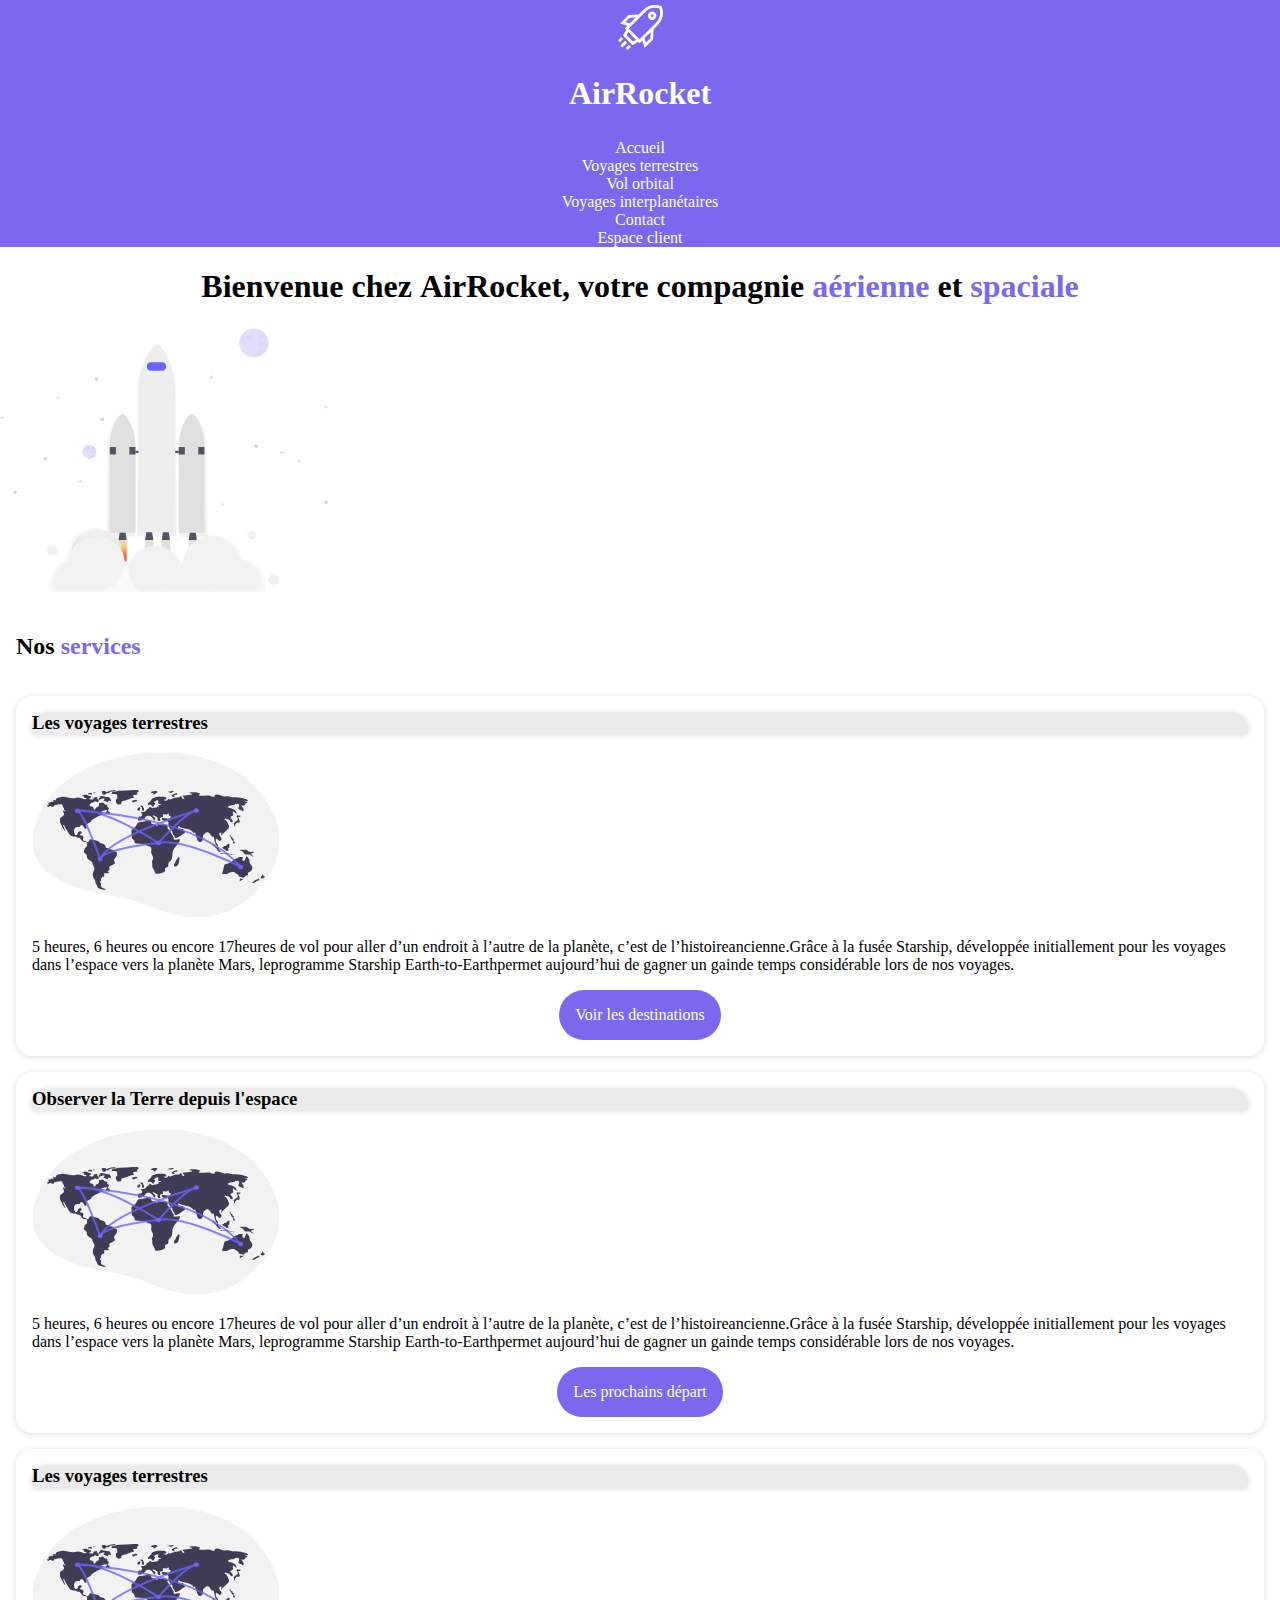
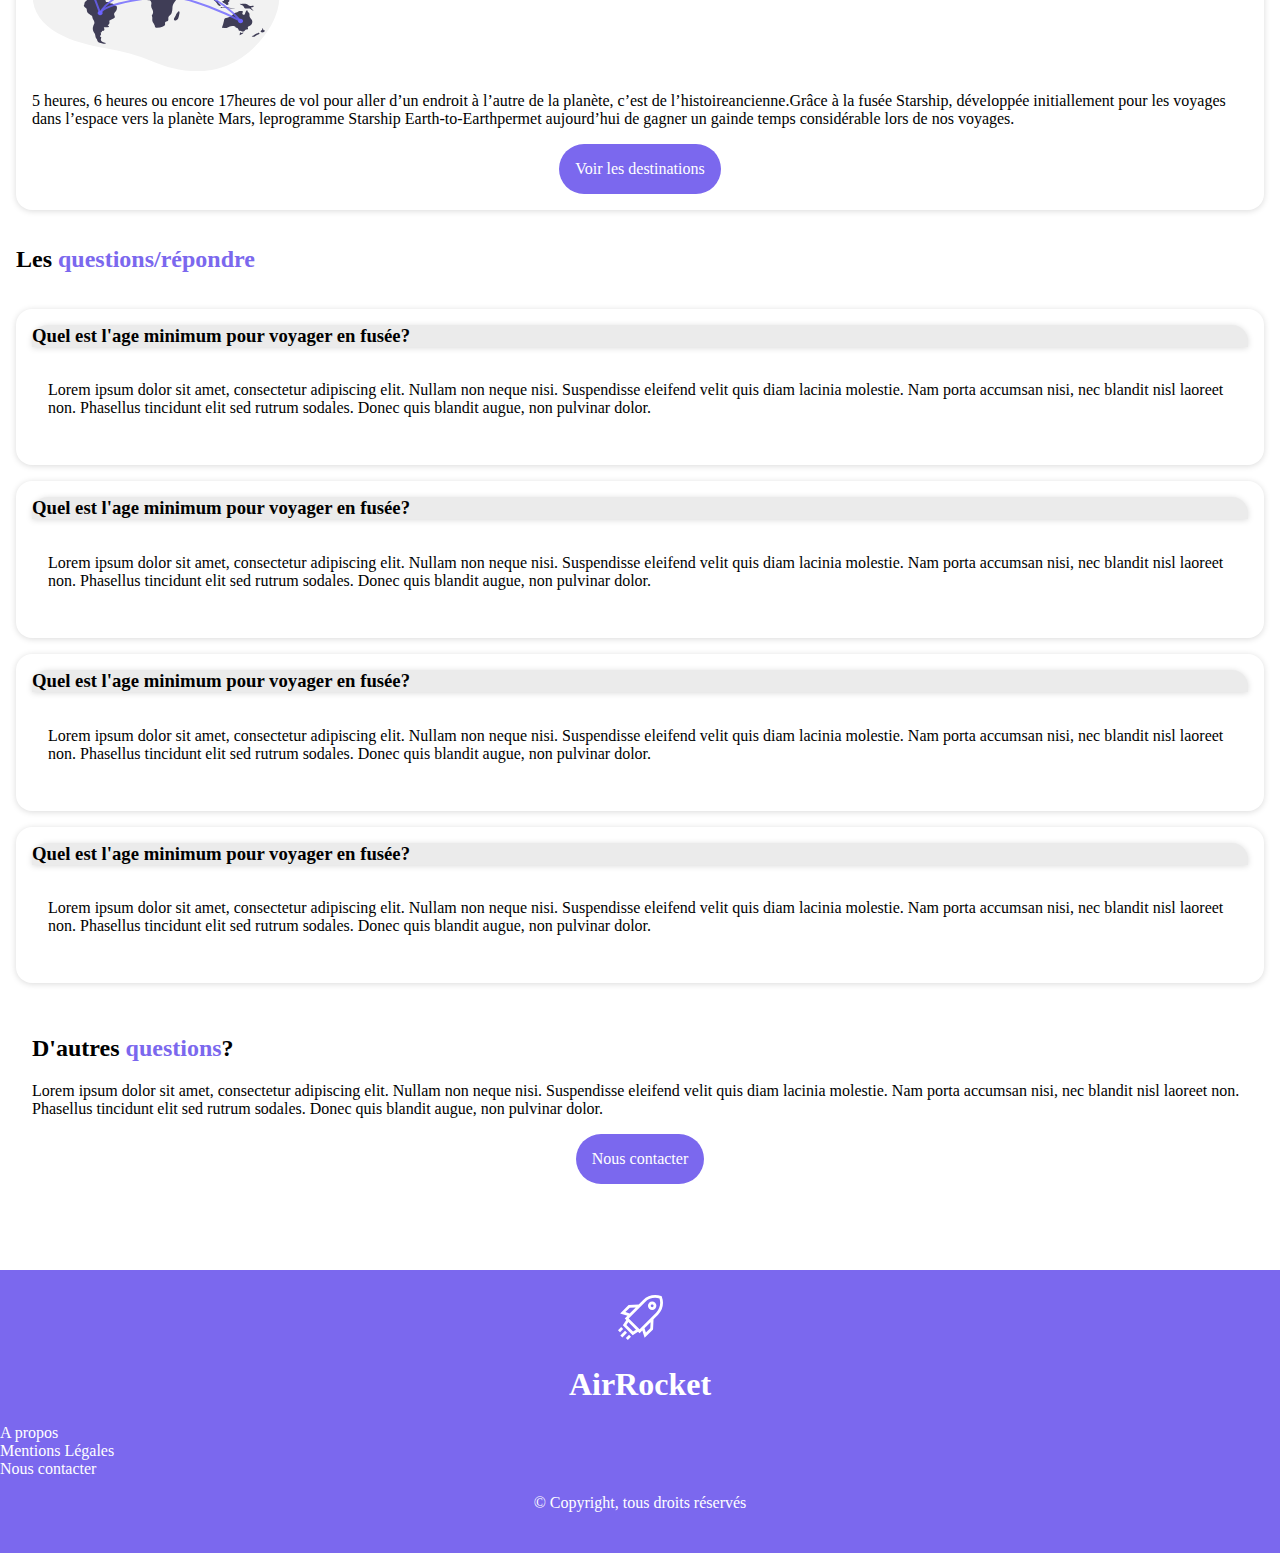
<file: index.html>
<!DOCTYPE html>
    <html lang="fr">

    <head>
    <title>Accueil</title>
    <meta charset="UTF-8">
    <link rel="stylesheet" href="style-rocket.css">
    </head>

    <body class="body">
    <header class="site-header">
        <img src= "images/rocket-logo.svg" alt= "logo rocket">
        <h1 class="h1">AirRocket</h1>
    </header>

    <nav class="nav-p1">
        <a href="#" class="nav-link" >Accueil</a>
        <a href="#" class="nav-link">Voyages terrestres</a>
        <a href="#" class="nav-link">Vol orbital</a>
        <a href="#" class="nav-link">Voyages  interplanétaires</a>
        <a href="#" class="nav-link">Contact</a>
        <a href="#" class="nav-link">Espace client</a>
    </nav>

    <h1 class="h1">Bienvenue chez <strong>AirRocket</strong>, votre compagnie <span class="text-accent">aérienne</span> et <span class="text-accent">spaciale</span></h1>
    <img src="images/Illu-fusée.svg">

    <section>
    <h2 class="h2">Nos <span class="text-accent">services</span></h2>
 
    <article class="article">
        <h3 class="h3">Les voyages terrestres</h3>
    <img src="images/img-world.svg" alt="carte du monde">
    <p>5 heures, 6 heures ou encore 17heures de vol pour aller d’un endroit à l’autre de la planète, c’est de l’histoireancienne.Grâce à la fusée Starship, développée initiallement pour les voyages dans l’espace vers la planète Mars, leprogramme Starship Earth-to-Earthpermet aujourd’hui de gagner un gainde temps considérable lors de nos voyages.</p>
    <div class="div">
    <a href="#" class="btn">Voir les destinations</a>
    </div>
    </article>
    <article class="article">
        <h3 class='h3'>Observer la Terre depuis l'espace</h3>
    <img src="images/img-world.svg" alt="carte du monde">
    <p>5 heures, 6 heures ou encore 17heures de vol pour aller d’un endroit à l’autre de la planète, c’est de l’histoireancienne.Grâce à la fusée Starship, développée initiallement pour les voyages dans l’espace vers la planète Mars, leprogramme Starship Earth-to-Earthpermet aujourd’hui de gagner un gainde temps considérable lors de nos voyages.</p>
    <div class="div">
    <a href="#" class="btn">Les prochains départ</a>
    </div>
    </article>
    <article class="article">
        <h3 class="h3">Les voyages terrestres</h3>
    <img src="images/img-world.svg" alt="carte du monde">
    <p>5 heures, 6 heures ou encore 17heures de vol pour aller d’un endroit à l’autre de la planète, c’est de l’histoireancienne.Grâce à la fusée Starship, développée initiallement pour les voyages dans l’espace vers la planète Mars, leprogramme Starship Earth-to-Earthpermet aujourd’hui de gagner un gainde temps considérable lors de nos voyages.</p>
   <div class="div">
    <a href="#" class="btn">Voir les destinations</a>
    </div>
    </article>

    </section>
    <section>
        <h2 class="h2">Les <span class="text-accent">questions/répondre</span></h2>
        <article class="article">
            <h3 class="h3">Quel est l'age minimum pour voyager en fusée?</h3>
            <p class="p">Lorem ipsum dolor sit amet, consectetur adipiscing elit. Nullam non neque nisi. Suspendisse eleifend velit quis diam lacinia molestie. Nam porta accumsan nisi, nec blandit nisl laoreet non. Phasellus tincidunt elit sed rutrum sodales. Donec quis blandit augue, non pulvinar dolor. </p>
        </article>
        <article class="article">
            <h3 class="h3">Quel est l'age minimum pour voyager en fusée?</h3>
            <p class="p">Lorem ipsum dolor sit amet, consectetur adipiscing elit. Nullam non neque nisi. Suspendisse eleifend velit quis diam lacinia molestie. Nam porta accumsan nisi, nec blandit nisl laoreet non. Phasellus tincidunt elit sed rutrum sodales. Donec quis blandit augue, non pulvinar dolor. </p>
        </article>
        <article class="article">
            <h3 class="h3">Quel est l'age minimum pour voyager en fusée?</h3>
            <p class="p">Lorem ipsum dolor sit amet, consectetur adipiscing elit. Nullam non neque nisi. Suspendisse eleifend velit quis diam lacinia molestie. Nam porta accumsan nisi, nec blandit nisl laoreet non. Phasellus tincidunt elit sed rutrum sodales. Donec quis blandit augue, non pulvinar dolor. </p>
        </article>
        <article class="article">
            <h3 class="h3">Quel est l'age minimum pour voyager en fusée?</h3>
            <p class="p">Lorem ipsum dolor sit amet, consectetur adipiscing elit. Nullam non neque nisi. Suspendisse eleifend velit quis diam lacinia molestie. Nam porta accumsan nisi, nec blandit nisl laoreet non. Phasellus tincidunt elit sed rutrum sodales. Donec quis blandit augue, non pulvinar dolor. </p>
        </article>
    </section>
    <section class="section">
        <h2>D'autres <span class="text-accent">questions</span>?</h2>
        <p>Lorem ipsum dolor sit amet, consectetur adipiscing elit. Nullam non neque nisi. Suspendisse eleifend velit quis diam lacinia molestie. Nam porta accumsan nisi, nec blandit nisl laoreet non. Phasellus tincidunt elit sed rutrum sodales. Donec quis blandit augue, non pulvinar dolor.</p>
        <div class="div">
        <a href="#" class="btn">Nous contacter</a><br>
        <br>
        <br>
        <br>
        </div>
    </section>

    <footer class="footer">

        <div class="div">
           <img src="images/rocket-logo.svg" class="center-footer"alt="rocket logo"> 
           <h1 class="center-footer">AirRocket</h1>
        </div> 

        <nav>
            <a href="#" class="footer-link">A propos</a>
            <a href="#" class="footer-link">Mentions Légales</a>
            <a href="#" class="footer-link">Nous contacter</a>
        </nav>

        <div>
        <p class=div>© Copyright, tous droits réservés</p>
        </div>

    </footer>

    </body>

    </html>
</file>
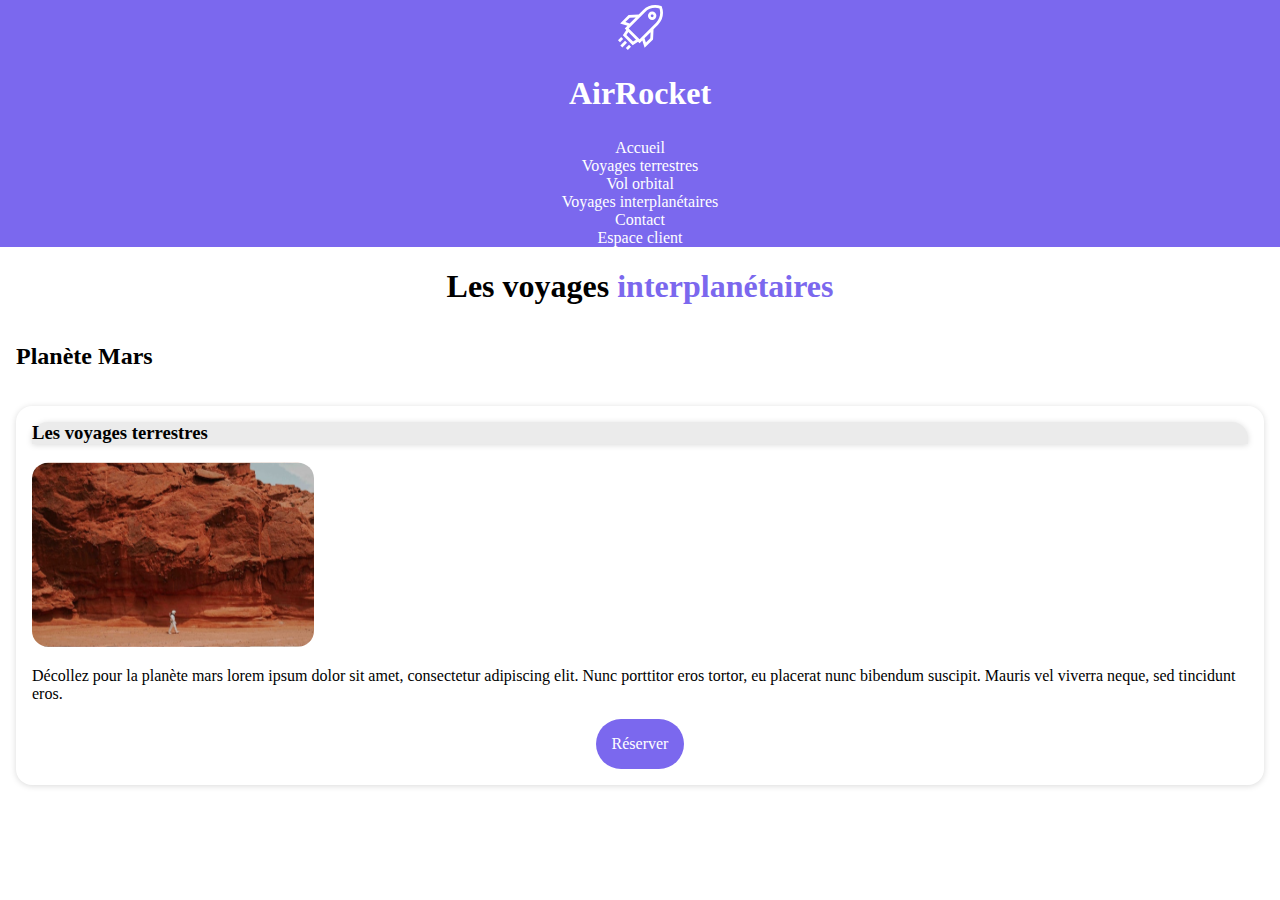
<file: secon-page.html>
<!DOCTYPE html>
    <html lang="fr">

    <head>
    <title>Voyages interplanétaires</title>
    <meta charset="UTF-8">
    <link rel="stylesheet" href="style-rocket.css">
    </head>

    <body class="body">
    <header class="site-header">
        <img src= "images/rocket-logo.svg" alt= "logo rocket">
        <h1 class="h1">AirRocket</h1>
    </header>

    <nav class="nav-p1">
        <a href="#" class="nav-link" >Accueil</a>
        <a href="#" class="nav-link">Voyages terrestres</a>
        <a href="#" class="nav-link">Vol orbital</a>
        <a href="#" class="nav-link">Voyages interplanétaires</a>
        <a href="#" class="nav-link">Contact</a>
        <a href="#" class="nav-link">Espace client</a>
    </nav>

    <h1 class="h1">Les voyages<span class="text-accent"> interplanétaires</span></h1>

        <section>

            <h2 class="h2">Planète Mars</h2>
         
            <article class="article">
                <h3 class='h3'>Les voyages terrestres</h3>
            <img src="images/mars-photo.svg" alt="photo de Mars">
            <p>Décollez pour la planète mars lorem ipsum dolor sit amet, consectetur adipiscing elit. Nunc porttitor eros tortor, eu placerat nunc bibendum suscipit. Mauris vel viverra neque, sed tincidunt eros.</p>
            <div class="div">
            <a href="#" class="btn">Réserver</a>
            </div>
            </article>
</file>
<file: style-rocket.css>
*{
    box-sizing: border-box;
}

.body{
    margin: 0px;
    padding: 0px;
}

.site-header {
    padding: 5px;
    text-align: center;
    background-color: mediumslateblue;
    color: white;
    font-family: roboto;
}
.nav-p1{
    background-color: mediumslateblue;
    text-align: center;
}
.nav-p1:hover{
    text-decoration: none
}
.nav-link{
    display: block;
    color: white;
    text-decoration: none
}
.nav-link:hover{
    background-color: #150ABC;
    text-decoration: none
}
.h1{
    text-align: center;
}
.h2{
    padding: 16px;
}
.h3{
    background: #EBEBEB;
    border-radius: 16px 16px 0px 0px;
    box-shadow: 0px 1px 6px rgba(0, 0, 0, 0.15);
    margin-top: 0;
}
.p{
    padding: 16px;
}
.text-accent{
    color: mediumslateblue;
}
.section{
    margin: 16px;
    padding: 16px;
}
.article{
    box-shadow: 0px 1px 6px rgba(0, 0, 0, 0.15);
    border-radius: 16px;
    padding: 16px;
    margin: 16px;
}
.btn{
    background-color: mediumslateblue;
    color:white;
    border-radius: 9999px;
    padding-left: 16px;
    padding-right: 16px;
    padding-top: 16px;
    padding-bottom: 16px;
    text-decoration: none;
    text-align: center;
    display: inline-block;
}  
.div{
    text-align: center;
}
.footer{
    background-color: mediumslateblue;
    color: white;
    padding: 25px 0px;
}
.footer-link{
    display: block;
    color: white;
    text-decoration: none
}
</file>
